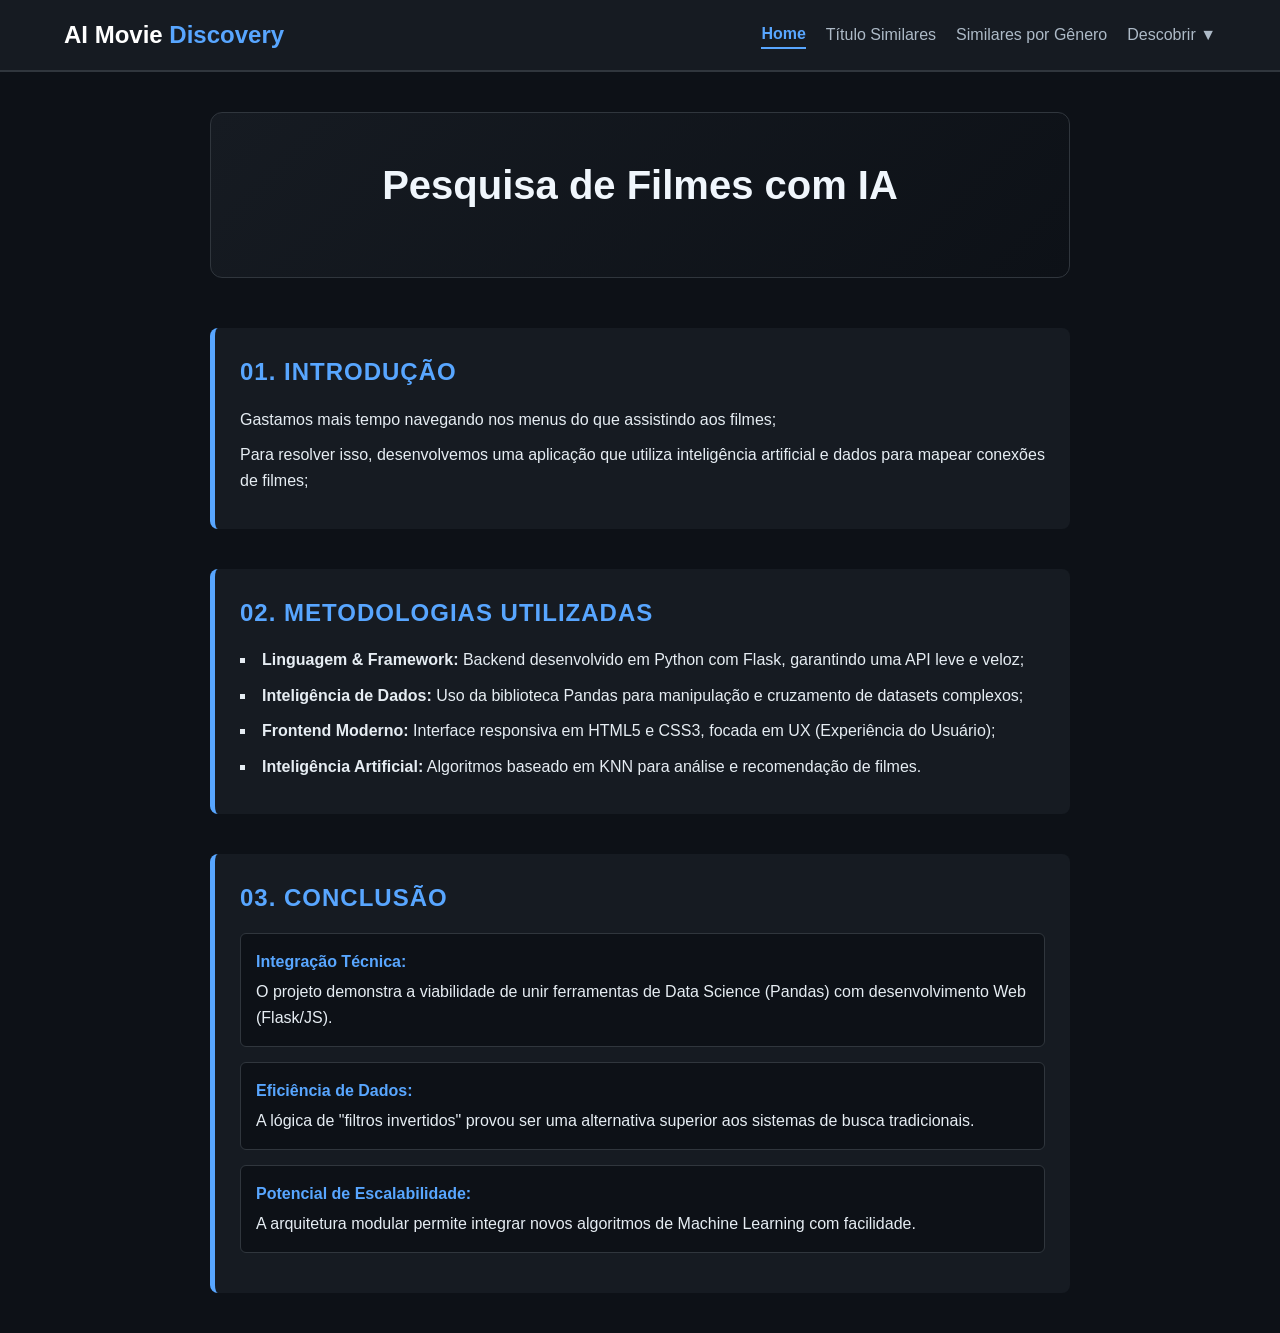
<file: index.html>
<!DOCTYPE html>
<html lang="pt-br">
<head>
    <meta charset="UTF-8">
    <meta name="viewport" content="width=device-width, initial-scale=1.0">
    <title>AI Movie Discovery - Home</title>
    <link rel="stylesheet" href="style.css">
</head>
<body>

    <header class="main-header">
        <div class="header-left">
            <div class="header-logo">AI Movie <span>Discovery</span></div>
        </div>
        <nav class="nav-links">
            <a href="index.html" class="active">Home</a>
            <a href="pesquisafilme.html">Título Similares</a>
            <a href="filtroavancado.html">Similares por Gênero</a>
            <div class="nav-dropdown">
                <a href="#">Descobrir ▼</a>
                <div class="nav-dropdown-content">
                    <a href="pesquisapessoa.html">Pessoa</a>
                    <a href="pesquisaano.html">Ano & Gênero</a>
                    <a href="pesquisasinopse.html">Sinopse</a>
                    <a href="pesquisaelenco.html">Elenco</a>
                </div>
            </div>
        </nav>
    </header>

    <main class="container">
        <section class="hero-section">
            <h1>Pesquisa de Filmes com IA</h1>
        </section>

        <section class="info-block">
            <h2>01. Introdução</h2>
            <p>Gastamos mais tempo navegando nos menus do que assistindo aos filmes;</p>
            <p>Para resolver isso, desenvolvemos uma aplicação que utiliza inteligência artificial e dados para mapear conexões de filmes;</p>
        </section>

        <section class="info-block">
            <h2>02. Metodologias Utilizadas</h2>
            <ul>
                <li><strong>Linguagem & Framework:</strong> Backend desenvolvido em Python com Flask, garantindo uma API leve e veloz;</li>
                <li><strong>Inteligência de Dados:</strong> Uso da biblioteca Pandas para manipulação e cruzamento de datasets complexos;</li>
                <li><strong>Frontend Moderno:</strong> Interface responsiva em HTML5 e CSS3, focada em UX (Experiência do Usuário);</li>
                <li><strong>Inteligência Artificial:</strong> Algoritmos baseado em KNN para análise e recomendação de filmes.</li>
            </ul>
        </section>

        <section class="info-block">
            <h2>03. Conclusão</h2>
            <div class="conclusion-content">
                <p><strong>Integração Técnica:</strong> O projeto demonstra a viabilidade de unir ferramentas de Data Science (Pandas) com desenvolvimento Web (Flask/JS).</p>
                <p><strong>Eficiência de Dados:</strong> A lógica de "filtros invertidos" provou ser uma alternativa superior aos sistemas de busca tradicionais.</p>
                <p><strong>Potencial de Escalabilidade:</strong> A arquitetura modular permite integrar novos algoritmos de Machine Learning com facilidade.</p>
            </div>
        </section>
    </main>

    <script src="script.js"></script>
</body>
</html>
</file>
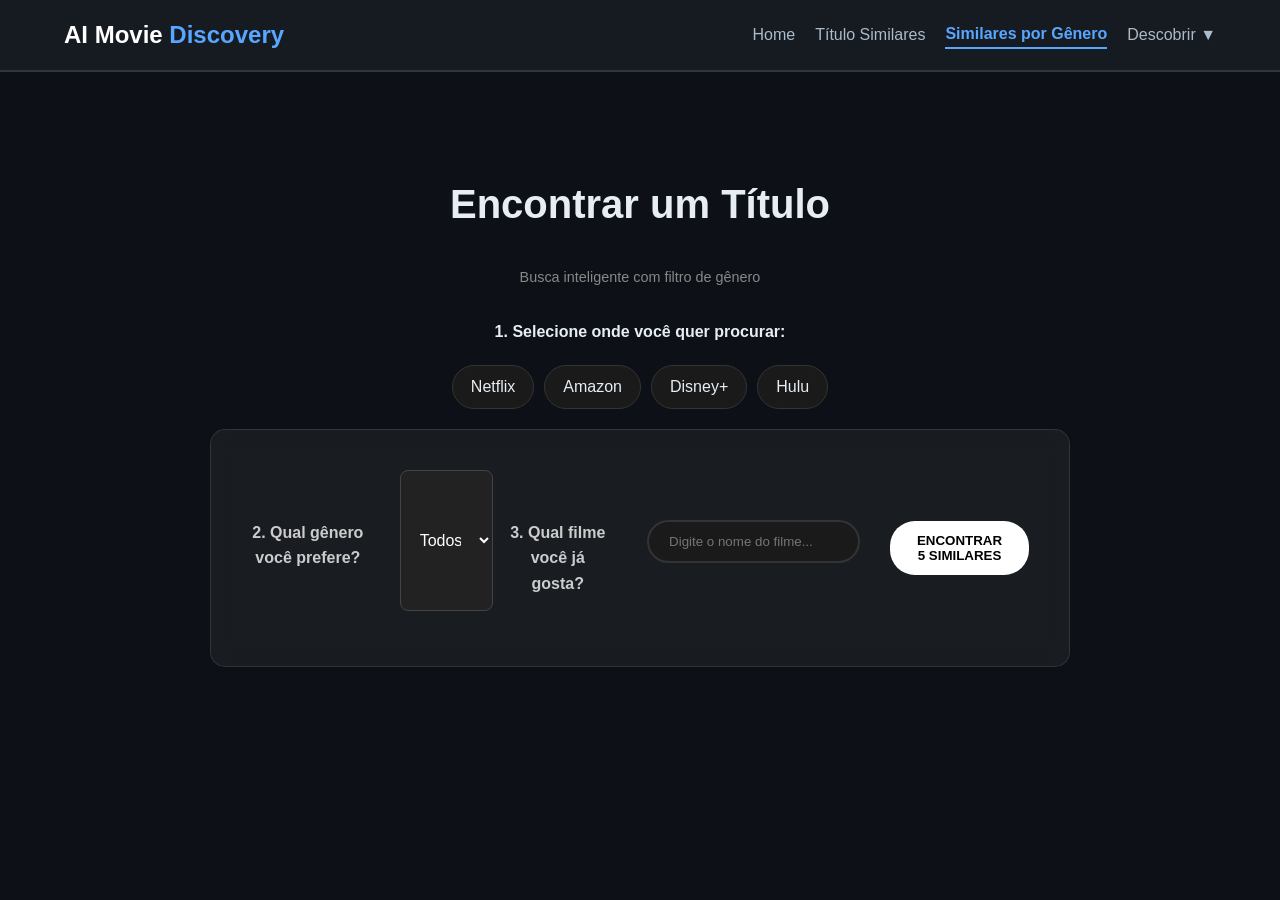
<file: filtroavancado.html>
<!DOCTYPE html>
<html lang="pt-br">
<head>
    <meta charset="UTF-8">
    <meta name="viewport" content="width=device-width, initial-scale=1.0">
    <title>Pesquisar Filme - AI Movie</title>
    <link rel="stylesheet" href="style.css">
</head>
<body>
    <div class="menu-overlay" id="menuOverlay" onclick="toggleMenu()"></div>

    <header class="main-header">
        <div class="header-left">
            <div class="header-logo">AI Movie <span>Discovery</span></div>
        </div>
        <nav class="nav-links">
            <a href="index.html">Home</a>
            <a href="pesquisafilme.html">Título Similares</a>
            <a href="filtroavancado.html" class="active">Similares por Gênero</a>
            <div class="nav-dropdown">
                <a href="#">Descobrir ▼</a>
                <div class="nav-dropdown-content">
                    <a href="pesquisapessoa.html">Pessoa</a>
                    <a href="pesquisaano.html">Ano & Gênero</a>
                    <a href="pesquisasinopse.html">Sinopse</a>
                    <a href="pesquisaelenco.html">Elenco</a>
                </div>
            </div>
        </nav>
    </header>

    <main class="content-container">
        <div class="section-header">
            <h1 class="section-title">Encontrar um Título</h1>
            <p class="section-subtitle">Busca inteligente com filtro de gênero</p>
        </div>

        <div class="plataformas">
            <p><strong>1. Selecione onde você quer procurar:</strong></p>
            <div class="checkbox-group">
                <label class="btn-plataforma"><input type="checkbox" class="plataforma-check" value="Netflix"> <span>Netflix</span></label>
                <label class="btn-plataforma"><input type="checkbox" class="plataforma-check" value="Amazon"> <span>Amazon</span></label>
                <label class="btn-plataforma"><input type="checkbox" class="plataforma-check" value="Disney+"> <span>Disney+</span></label>
                <label class="btn-plataforma"><input type="checkbox" class="plataforma-check" value="Hulu"> <span>Hulu</span></label>
            </div>
        </div>

       <div class="search-box">
            <p><strong>2. Qual gênero você prefere?</strong></p>
            <div style="display: flex; gap: 10px; margin-bottom: 15px;">
                <select id="select-genero">
                    <option value="">Todos os Gêneros</option>
                </select>
            </div>

            <p><strong>3. Qual filme você já gosta?</strong></p>
            <div class="input-wrapper" style="position: relative; margin-bottom: 15px;">
                <input type="text" id="input-filme-busca" placeholder="Digite o nome do filme..." autocomplete="off">
                <div id="autocomplete-list-especifico" class="autocomplete-items"></div>
            </div>
                
            <button class="btn-principal" onclick="buscarSimilarPorGenero()">ENCONTRAR 5 SIMILARES</button>
        </div>

        <div id="resultados-pesquisa" class="movie-grid"></div>

    </main>

    <div id="modal-sinopse" class="modal">
        <div class="modal-content">
            <span class="close-modal" onclick="fecharModal()">&times;</span>
            <h2 id="modal-titulo"></h2>
            <p id="modal-corpo" style="margin-top: 20px; line-height: 1.6;"></p>
        </div>
    </div>

    <script src="script.js"></script>
</body>
</html>
</file>
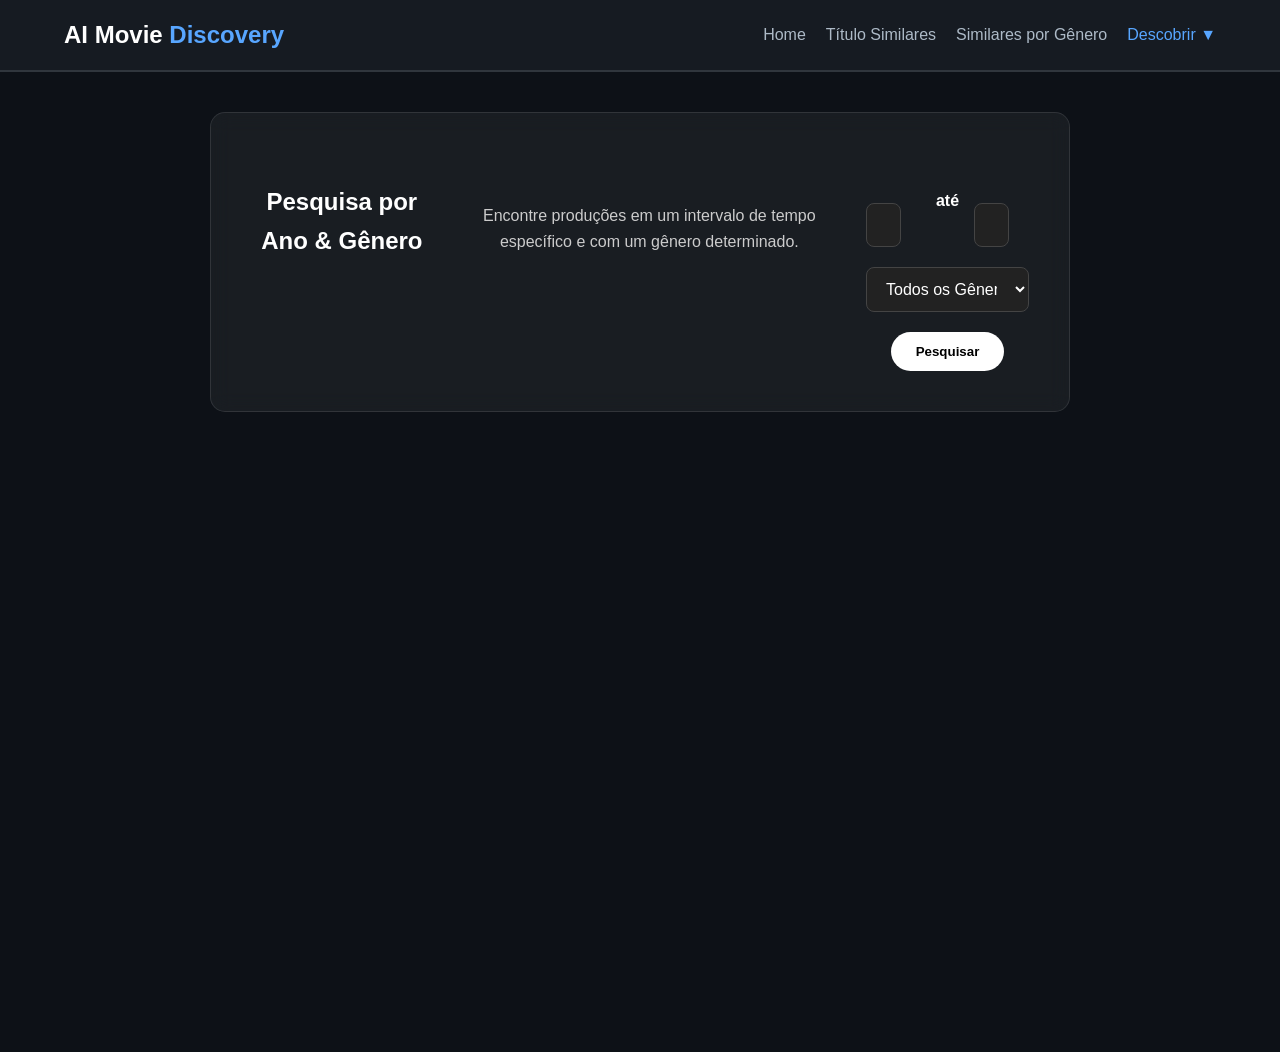
<file: pesquisaano.html>
<!DOCTYPE html>
<html lang="pt-br">
<head>
    <meta charset="UTF-8">
    <meta name="viewport" content="width=device-width, initial-scale=1.0">
    <title>Pesquisar Filme - AI Movie</title>
    <link rel="stylesheet" href="style.css">
</head>
<body>
     <div class="menu-overlay" id="menuOverlay" onclick="toggleMenu()"></div>

    <header class="main-header">
        <div class="header-left">
            <div class="header-logo">AI Movie <span>Discovery</span></div>
        </div>
        <nav class="nav-links">
            <a href="index.html">Home</a>
            <a href="pesquisafilme.html">Título Similares</a>
            <a href="filtroavancado.html">Similares por Gênero</a>
            <div class="nav-dropdown">
                <a href="#">Descobrir ▼</a>
                <div class="nav-dropdown-content">
                    <a href="pesquisapessoa.html">Pessoa</a>
                    <a href="pesquisaano.html"  class="active">Ano & Gênero</a>
                    <a href="pesquisasinopse.html">Sinopse</a>
                    <a href="pesquisaelenco.html">Elenco</a>
                </div>
            </div>
        </nav>
    </header>
<main class="container">
    <section class="search-box">
        <h1>Pesquisa por Ano & Gênero</h1>
        <p>Encontre produções em um intervalo de tempo específico e com um gênero determinado.</p>

        <div class="filter-group">
            <div class="year-inputs">
                <input type="number" id="ano-inicio" placeholder="De: 1900" min="1900" max="2026">
                <span>até</span>
                <input type="number" id="ano-fim" placeholder="Até: 2026" min="1900" max="2026">
            </div>

            <select id="select-genero">
                <option value="">Todos os Gêneros</option>
            </select>

            <button class="btn-principal" onclick="executarBuscaAnoGenero()">Pesquisar</button>
        </div>
    </section>

    <div id="resultados-ano" class="movie-results-grid"></div>
    <script src="script.js"></script>
</main>
</body>
</html>
</file>
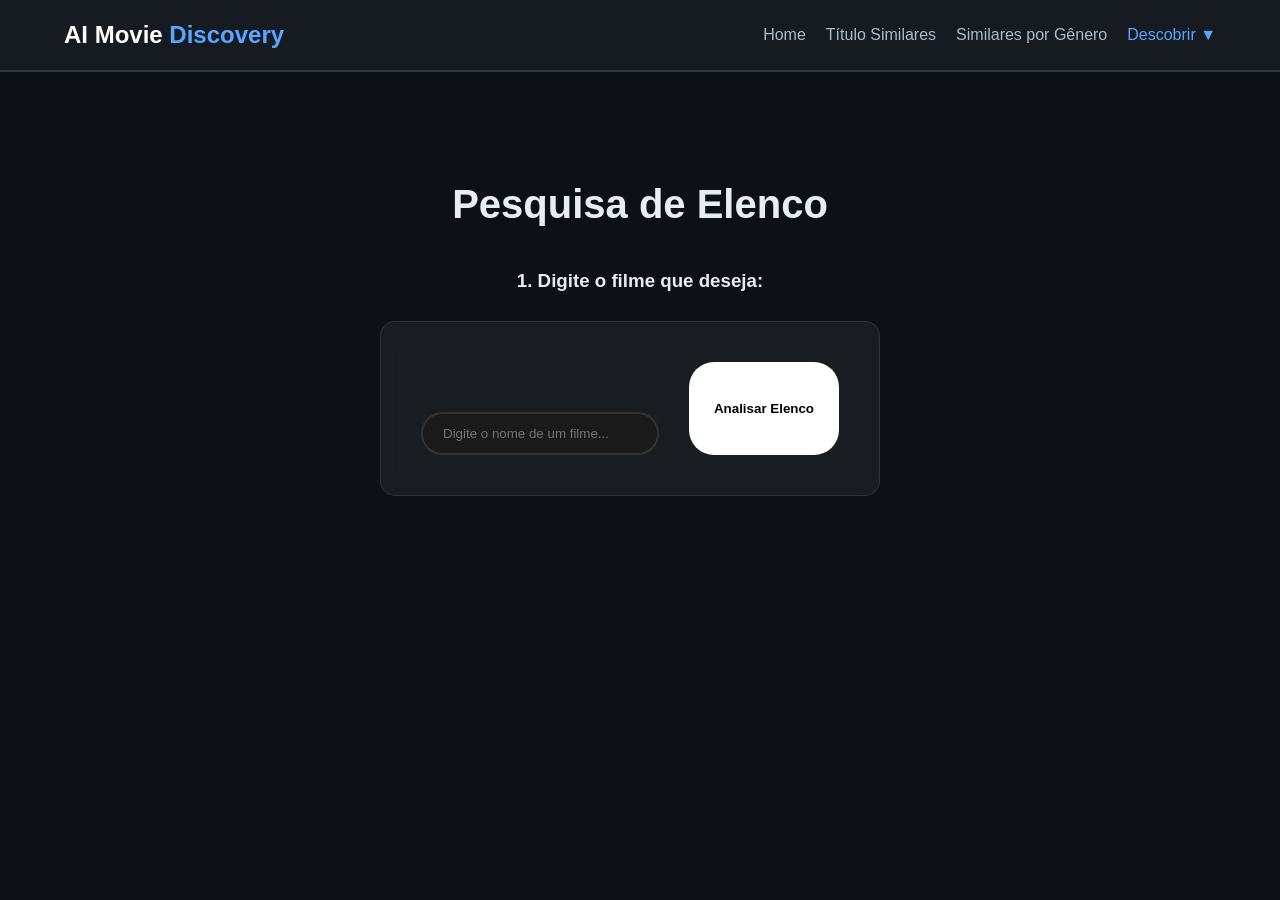
<file: pesquisaelenco.html>
<!DOCTYPE html>
<html lang="pt-br">
<head>
    <meta charset="UTF-8">
    <meta name="viewport" content="width=device-width, initial-scale=1.0">
    <title>Filtro Avançado - AI Movie</title>
    <link rel="stylesheet" href="style.css">
</head>
<body>
 <div class="menu-overlay" id="menuOverlay" onclick="toggleMenu()"></div>

    <header class="main-header">
        <div class="header-left">
            <div class="header-logo">AI Movie <span>Discovery</span></div>
        </div>
        <nav class="nav-links">
            <a href="index.html">Home</a>
            <a href="pesquisafilme.html">Título Similares</a>
            <a href="filtroavancado.html">Similares por Gênero</a>
            <div class="nav-dropdown">
                <a href="#">Descobrir ▼</a>
                <div class="nav-dropdown-content">
                    <a href="pesquisapessoa.html">Pessoa</a>
                    <a href="pesquisaano.html">Ano & Gênero</a>
                    <a href="pesquisasinopse.html">Sinopse</a>
                    <a href="pesquisaelenco.html" class="active">Elenco</a>
                </div>
            </div>
        </nav>
    </header>

    <main class="content-container">
        <h1 class="section-title">Pesquisa de Elenco</h1>

        <div class="filter-step">
            <h3>1. Digite o filme que deseja: </h3>
            <div class="search-container"> <div class="search-box">
                    <input type="text" id="movieBase" placeholder="Digite o nome de um filme..." autocomplete="off">
                    <button onclick="analisarFilme()">Analisar Elenco</button>
                </div>
                <div id="autocomplete-results" class="autocomplete-suggestions"></div>
            </div>
        </div>

        <div id="area-elenco" style="display:none;" class="filter-step">
            <h3>2. Clique em um artista para explorar:</h3>
            <div id="elenco-container" class="elenco-grid"></div>
        </div>

        <div id="area-streamings" style="display:none;" class="filter-step">
            <h3>3. Onde você quer procurar filmes de <span id="nome-artista-selecionado" style="color: #4facfe;"></span>?</h3>
            <div class="streaming-options">
                <label class="chip"><input type="checkbox" value="Netflix"> Netflix</label>
                <label class="chip"><input type="checkbox" value="Amazon"> Amazon</label>
                <label class="chip"><input type="checkbox" value="Disney+"> Disney+</label>
                <label class="chip"><input type="checkbox" value="Hulu"> Hulu</label>
            </div>
            <button id="btn-buscar-conexoes" class="btn-principal">Ver filmes disponíveis</button>
        </div>

        <div id="conexoes-container" class="movie-grid"></div>
    </main>

    <div id="modal-sinopse" class="modal">
        <div class="modal-content">
            <span class="close-modal" onclick="fecharModal()">&times;</span>
            <h2 id="modal-titulo"></h2>
            <p id="modal-corpo"></p>
        </div>
    </div>

    <script src="script.js"></script>
</body>
</html>
</file>
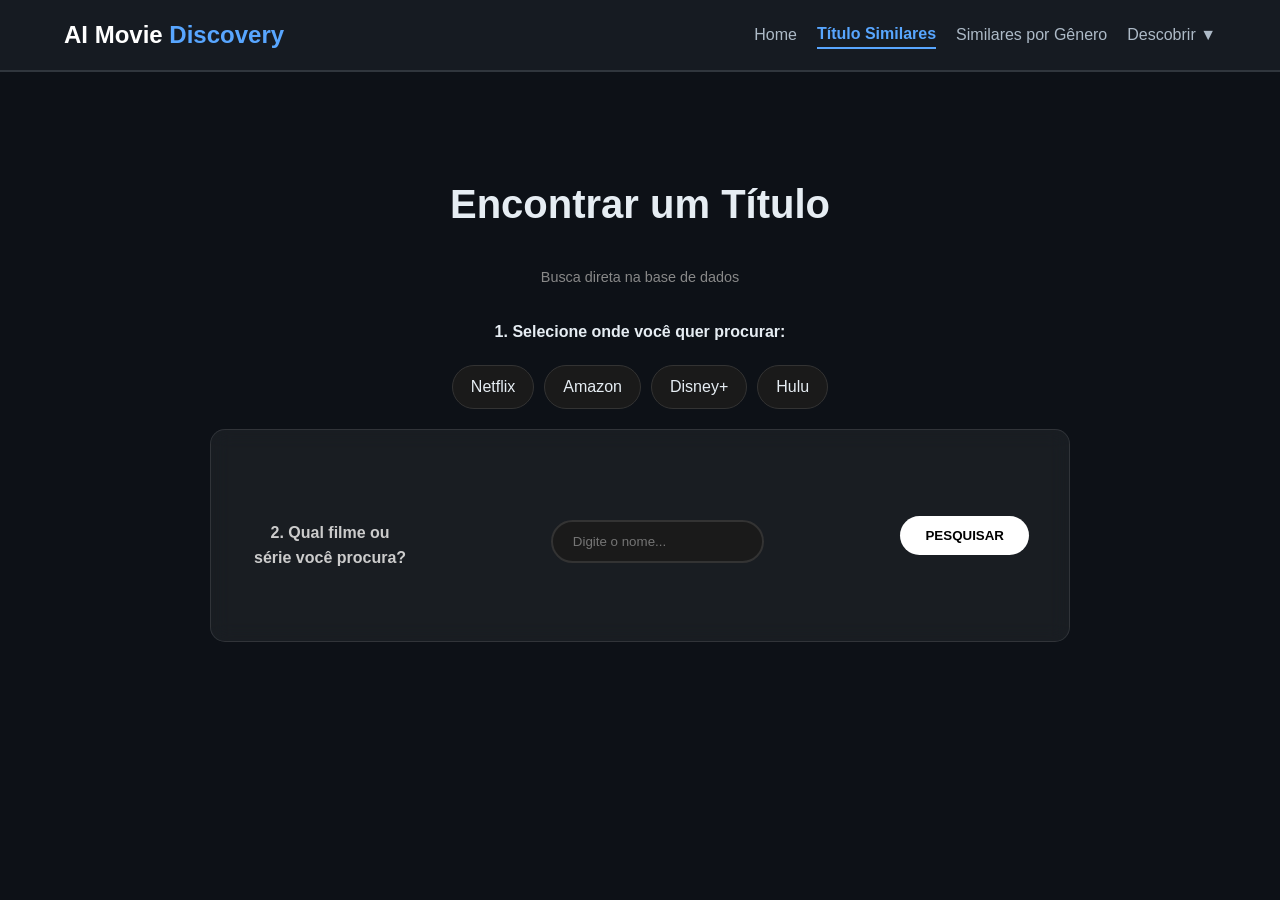
<file: pesquisafilme.html>
<!DOCTYPE html>
<html lang="pt-br">
<head>
    <meta charset="UTF-8">
    <meta name="viewport" content="width=device-width, initial-scale=1.0">
    <title>Pesquisar Filme - AI Movie</title>
    <link rel="stylesheet" href="style.css">
</head>
<body>
    <header class="main-header">
        <div class="header-left">
            <div class="header-logo">AI Movie <span>Discovery</span></div>
        </div>
        <nav class="nav-links">
            <a href="index.html">Home</a>
            <a href="pesquisafilme.html"  class="active">Título Similares</a>
            <a href="filtroavancado.html">Similares por Gênero</a>
            <div class="nav-dropdown">
                <a href="#">Descobrir ▼</a>
                <div class="nav-dropdown-content">
                    <a href="pesquisapessoa.html">Pessoa</a>
                    <a href="pesquisaano.html">Ano & Gênero</a>
                    <a href="pesquisasinopse.html">Sinopse</a>
                    <a href="pesquisaelenco.html">Elenco</a>
                </div>
            </div>
        </nav>
    </header>


    <main class="content-container">
        <div class="section-header">
            <h1 class="section-title">Encontrar um Título</h1>
            <p class="section-subtitle">Busca direta na base de dados</p>
        </div>

        <div class="plataformas">
            <p><strong>1. Selecione onde você quer procurar:</strong></p>
            <div class="checkbox-group">
                <label class="btn-plataforma"><input type="checkbox" class="plataforma-check" value="Netflix"> <span>Netflix</span></label>
                <label class="btn-plataforma"><input type="checkbox" class="plataforma-check" value="Amazon"> <span>Amazon</span></label>
                <label class="btn-plataforma"><input type="checkbox" class="plataforma-check" value="Disney+"> <span>Disney+</span></label>
                <label class="btn-plataforma"><input type="checkbox" class="plataforma-check" value="Hulu"> <span>Hulu</span></label>
            </div>
        </div>

        <div class="search-box">
            <p><strong>2. Qual filme ou série você procura?</strong></p>
            <div class="input-wrapper" style="width: 100%; position: relative;">
                <input type="text" id="input-filme-busca" placeholder="Digite o nome..." autocomplete="off">
                <div id="autocomplete-list-especifico" class="autocomplete-items"></div>
            </div>
            <button class="btn-principal" onclick="buscarFilmePorTitulo()">PESQUISAR</button>
        </div>

        <div id="resultados-pesquisa" class="movie-grid"></div>
    </main>

    <div id="modal-sinopse" class="modal">
        <div class="modal-content">
            <span class="close-modal" onclick="fecharModal()">&times;</span>
            <h2 id="modal-titulo"></h2>
            <p id="modal-corpo" style="margin-top: 20px; line-height: 1.6;"></p>
        </div>
    </div>

    <script src="script.js"></script>
</body>
</html>
</file>
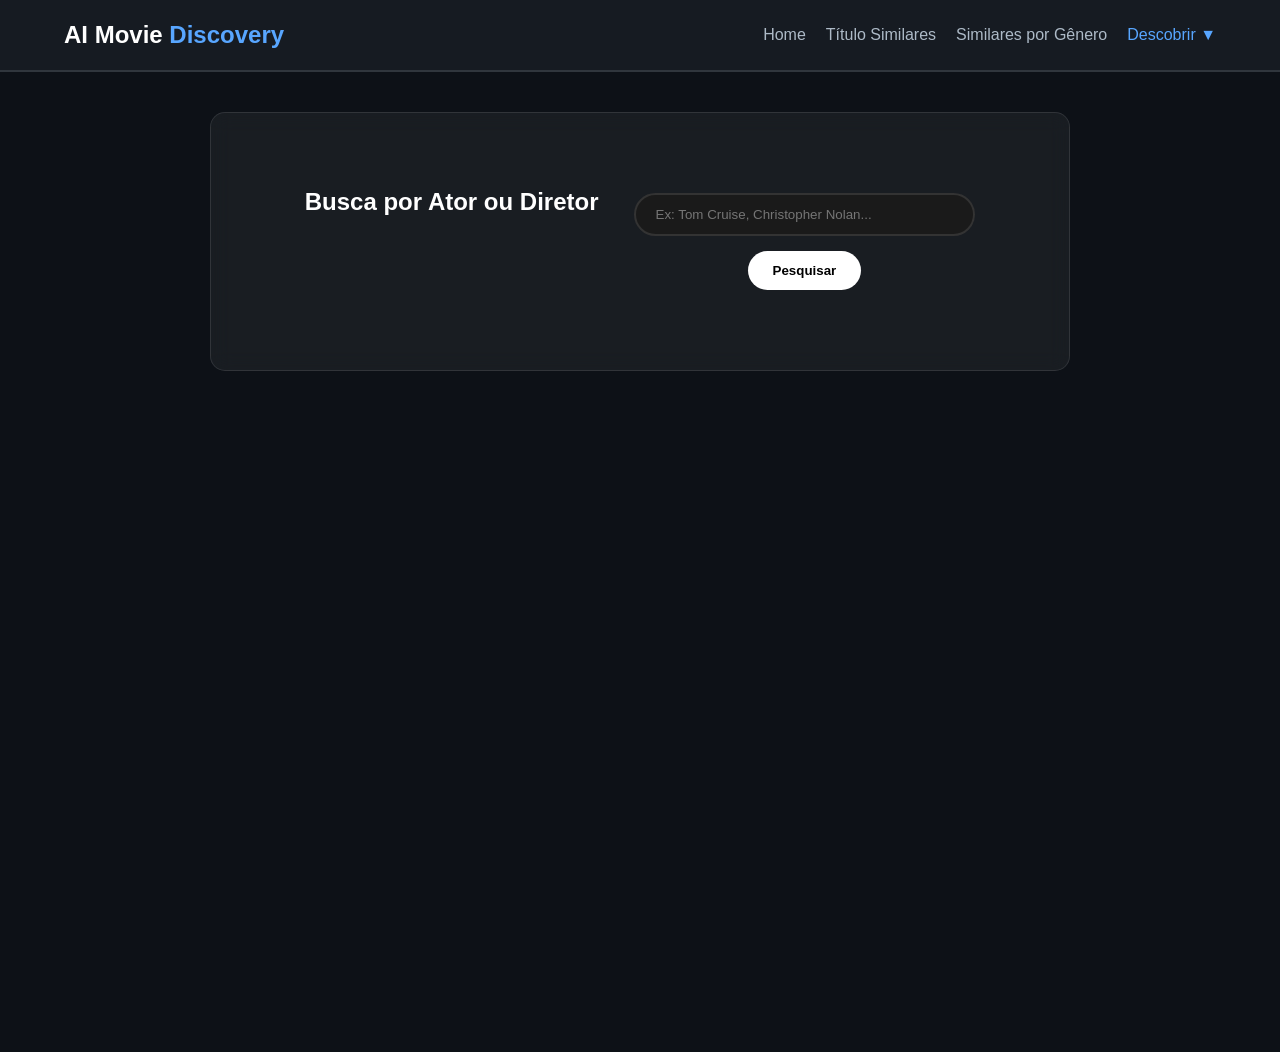
<file: pesquisapessoa.html>
<!DOCTYPE html>
<html lang="pt-br">
<head>
    <meta charset="UTF-8">
    <meta name="viewport" content="width=device-width, initial-scale=1.0">
    <title>Pesquisar Filme - AI Movie</title>
    <link rel="stylesheet" href="style.css">
</head>
<body>
    <header class="main-header">
        <div class="header-left">
            <div class="header-logo">AI Movie <span>Discovery</span></div>
        </div>
        <nav class="nav-links">
            <a href="index.html">Home</a>
            <a href="pesquisafilme.html">Título Similares</a>
            <a href="filtroavancado.html">Similares por Gênero</a>
            <div class="nav-dropdown">
                <a href="#">Descobrir ▼</a>
                <div class="nav-dropdown-content">
                    <a href="pesquisapessoa.html" class="active">Pessoa</a>
                    <a href="pesquisaano.html">Ano & Gênero</a>
                    <a href="pesquisasinopse.html">Sinopse</a>
                    <a href="pesquisaelenco.html">Elenco</a>
                </div>
            </div>
        </nav>
    </header>

<main class="container">
        <section class="search-box">
            <h1>Busca por Ator ou Diretor</h1>
            
            <div class="search-area">
                <div style="display: flex; justify-content: center; gap: 15px; flex-wrap: wrap; align-items: flex-start;">
                    
                    <div class="search-container" style="margin: 0; width: 100%; max-width: 500px; flex-grow: 1;">
                        <input type="text" id="input-pessoa" style="width: 100%; margin: 0;" placeholder="Ex: Tom Cruise, Christopher Nolan..." autocomplete="off">
                        
                        <div id="autocomplete-pessoa" class="autocomplete-suggestions"></div>
                    </div>
                    
                    <button onclick="executarBuscaPessoa()">Pesquisar</button>
                </div>
            </div>
        </section>

        <div id="resultados-pessoa" class="movie-grid"></div>
    </main>

<script src="script.js"></script>
<script>
    document.addEventListener('DOMContentLoaded', () => {
        // Inicializa o autocomplete focado em pessoas
        configurarBuscaPessoa(); 
    });
</script>
</body>
</html>
</file>
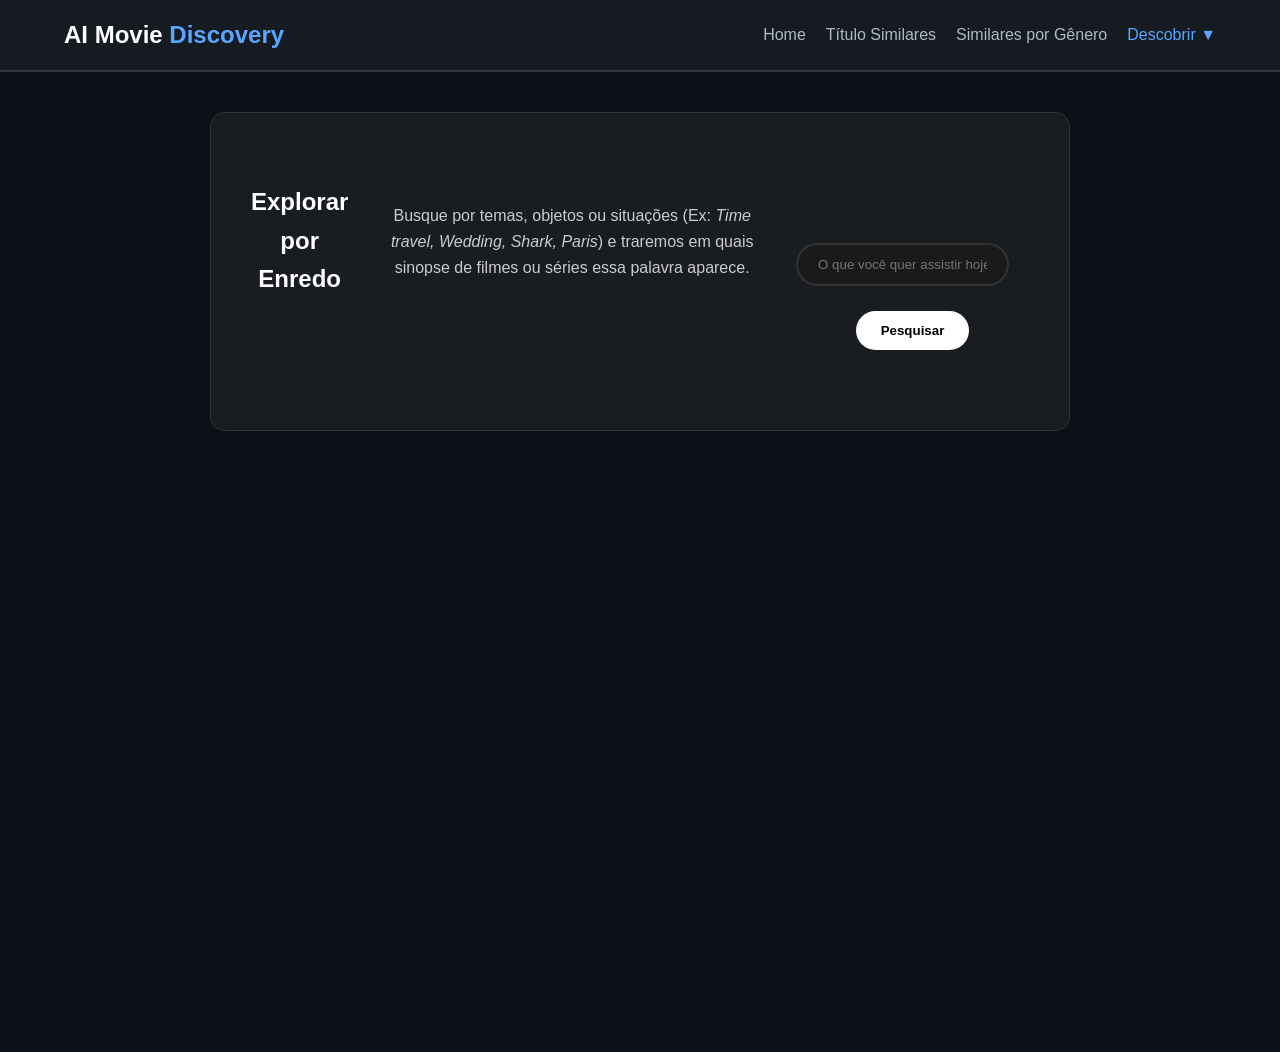
<file: pesquisasinopse.html>
<!DOCTYPE html>
<html lang="pt-br">
<head>
    <meta charset="UTF-8">
    <meta name="viewport" content="width=device-width, initial-scale=1.0">
    <title>Pesquisar Filme - AI Movie</title>
    <link rel="stylesheet" href="style.css">
</head>
<body>
     <div class="menu-overlay" id="menuOverlay" onclick="toggleMenu()"></div>
    <header class="main-header">
        <div class="header-left">
            <div class="header-logo">AI Movie <span>Discovery</span></div>
        </div>
        <nav class="nav-links">
            <a href="index.html">Home</a>
            <a href="pesquisafilme.html">Título Similares</a>
            <a href="filtroavancado.html">Similares por Gênero</a>
            <div class="nav-dropdown">
                <a href="#">Descobrir ▼</a>
                <div class="nav-dropdown-content">
                    <a href="pesquisapessoa.html">Pessoa</a>
                    <a href="pesquisaano.html">Ano & Gênero</a>
                    <a href="pesquisasinopse.html" class="active">Sinopse</a>
                    <a href="pesquisaelenco.html">Elenco</a>
                </div>
            </div>
        </nav>
    </header>

<main class="container">
        <section class="search-box">
            <h1>Explorar por Enredo</h1>
            <p>Busque por temas, objetos ou situações (Ex: <i>Time travel, Wedding, Shark, Paris</i>) e traremos em quais sinopse de filmes ou séries essa palavra aparece.</p>

            <div class="search-area">
                <div style="display: flex; justify-content: center; gap: 25px; flex-wrap: wrap;">
                    <input type="text" id="input-sinopse" placeholder="O que você quer assistir hoje?">
                    <button onclick="executarBuscaSinopse()">Pesquisar</button>
                </div>
            </div>
        </section>

        <div id="resultados-sinopse" class="movie-grid"></div>
    </main>

    <div id="modal-sinopse" class="modal">
        <div class="modal-content">
            <span class="close-modal" onclick="fecharModal()">&times;</span>
            <h2 id="modal-titulo"></h2>
            <p id="modal-corpo"></p>
        </div>
    </div>
    <script src="script.js"></script>
</body>
</html>
</file>
<file: style.css>
/* Reset básico para garantir consistência */
* {
    margin: 0;
    padding: 0;
    box-sizing: border-box;
}

body {
    background-color: #000000; /* Fundo preto total */
    color: #ffffff;
    font-family: 'Segoe UI', Tahoma, Geneva, Verdana, sans-serif;
    overflow-x: hidden; /* Evita barra de rolagem horizontal */
}

/* --- Cabeçalho Principal (Navbar) --- */
.main-header {
    background-color: #000000;
    display: flex;
    align-items: center;
    padding: 15px 25px;
    position: fixed;
    top: 0;
    width: 100%;
    z-index: 100; /* Garante que fique acima de tudo */
    border-bottom: 1px solid #333; /* Linha sutil separadora */
}

.menu-icon {
    cursor: pointer;
    margin-right: 20px;
}

.bar {
    width: 25px;
    height: 3px;
    background-color: #ffffff;
    margin: 4px 0;
    transition: 0.4s;
}

.header-title {
    font-size: 1.2rem;
    font-weight: bold;
}

/* --- Menu Lateral (Sidebar) --- */
.sidebar {
    height: 100%;
    width: 250px; /* Largura do menu */
    position: fixed;
    top: 0;
    left: -250px; /* Escondido inicialmente */
    background-color: #333333; /* Cinza escuro */
    z-index: 200;
    transition: 0.5s; /* Animação suave ao abrir */
    padding-top: 60px;
    overflow-y: auto; /* Permite rolar o menu se for longo */
}

.sidebar.active {
    left: 0; /* Mostra o menu */
}

.sidebar-header {
    position: absolute;
    top: 15px;
    right: 20px;
}

.close-btn {
    font-size: 30px;
    color: white;
    cursor: pointer;
}

.sidebar ul {
    list-style-type: none;
    width: 100%;
}

.sidebar ul li {
    width: 100%;
}

.sidebar ul li a {
    display: block;
    color: #ffffff;
    text-decoration: none;
    padding: 15px 25px;
    font-size: 1.1rem;
    border-bottom: 1px solid #444; /* Linha separadora dos itens */
    transition: 0.3s;
}

.sidebar ul li a:hover {
    background-color: #444444;
}

.sidebar ul li a.active {
    background-color: #222222;
    font-weight: bold;
}

/* Estilos para o Dropdown dentro do menu */
.dropdown-header {
    display: flex;
    justify-content: space-between;
    align-items: center;
    cursor: pointer;
}

.dropdown-icon {
    font-size: 0.8rem;
    margin-right: 20px;
    color: #888;
}

.dropdown-content {
    display: none; /* Escondido por padrão */
    background-color: #2a2a2a;
    padding-left: 20px;
}

.dropdown-content li a {
    font-size: 1rem;
    border-bottom: none;
    padding: 10px 25px;
}

/* Mostra o dropdown quando a classe 'open' é adicionada via JS */
.sidebar ul li.open .dropdown-content {
    display: block;
}

/* Overlay escuro que aparece atrás do menu */
.menu-overlay {
    position: fixed;
    display: none;
    width: 100%;
    height: 100%;
    top: 0;
    left: 0;
    background-color: rgba(0,0,0,0.7);
    z-index: 150;
}

.menu-overlay.active {
    display: block;
}

/* --- Área de Conteúdo Central --- */
.content-container {
    max-width: 900px;
    margin: 100px auto 50px auto; /* Espaço para a navbar fixa */
    padding: 0 20px;
    text-align: center;
}

.section-header {
    margin-bottom: 30px;
}

.section-subtitle {
    color: #888;
    font-size: 0.9rem;
    margin-bottom: 5px;
}

.section-title {
    font-size: 2.5rem;
    font-weight: bold;
    margin-bottom: 30px;
}

/* Placeholder cinza fiel ao esboço */
.placeholder-box {
    background-color: #888888; /* Cinza do esboço */
    width: 100%;
    height: 300px; /* Altura estimada do seu desenho */
    border-radius: 8px;
    margin: 40px 0;
    display: flex;
    justify-content: center;
    align-items: center;
    color: #333;
    font-size: 1.2rem;
    font-weight: bold;
}

/* Texto de parágrafo fiel ao esboço */
.text-block {
    margin-top: 30px;
    line-height: 1.6;
    color: #ccc;
    font-size: 1.1rem;
    max-width: 800px;
    margin-left: auto;
    margin-right: auto;
}

/* --- Área de Pesquisa e Resultados --- */
.search-area {
    margin: 40px 0;
}

.search-box {
    display: flex;
    justify-content: center;
    gap: 10px;
}

input {
    flex-grow: 1;
    margin-right: 20px;
    margin-top: 50px;
    max-width: 500px;
    padding: 12px 20px;
    border-radius: 25px;
    border: 2px solid #333;
    background-color: #1a1a1a;
    color: white;
    outline: none;
    transition: 0.3s;
}

input:focus {
    border-color: #ffffff; /* Brilha ao focar */
}

button {
    padding: 12px 25px;
    border-radius: 25px;
    border: none;
    background-color: #ffffff; /* Botão branco para contraste */
    color: #000000;
    font-weight: bold;
    cursor: pointer;
    transition: 0.3s;
}

button:hover {
    background-color: #cccccc;
}

.movie-grid {
    display: grid;
    grid-template-columns: repeat(auto-fill, minmax(220px, 1fr));
    gap: 25px;
    margin-top: 40px;
}

/* Estilo do card de resultado (inspirado no dark mode moderno) */
.movie-card {
    background: #1a1a1a;
    padding: 20px;
    border-radius: 12px;
    text-align: left;
    border: 1px solid #333;
    transition: 0.3s ease-in-out;
}

.movie-card:hover {
    transform: translateY(-5px); /* Efeito flutuante */
    border-color: #555;
}

.movie-card h3 {
    margin-bottom: 10px;
    font-size: 1.2rem;
    color: #ffffff;
}

.movie-card p {
    font-size: 0.9rem;
    color: #aaa;
    margin-bottom: 15px;
}

.movie-rating {
    font-weight: bold;
    color: #f1c40f; /* Dourado para estrela */
}

/* --- Animação de Carregamento (Spinner) --- */
.loading-container {
    margin: 40px 0;
    text-align: center;
    color: #aaa;
}

.spinner {
    border: 4px solid #333;
    border-top: 4px solid #ffffff;
    border-radius: 50%;
    width: 30px;
    height: 30px;
    animation: spin 1s linear infinite;
    margin: 0 auto 15px auto;
}

@keyframes spin {
    0% { transform: rotate(0deg); }
    100% { transform: rotate(360deg); }
}

/* Ajuste na Header para alinhar logo e links */
.main-header {
    background-color: #000000;
    display: flex;
    justify-content: space-between; /* Espaça logo dos links */
    align-items: center;
    padding: 10px 40px;
    position: fixed;
    top: 0;
    width: 100%;
    z-index: 100;
    border-bottom: 2px solid #333;
}

.header-left {
    display: flex;
    align-items: center;
    gap: 20px;
}

.header-logo {
    font-size: 1.4rem;
    font-weight: bold;
    color: #ffffff;
}

/* Estilos da Navegação Horizontal */
.nav-links {
    display: flex;
    gap: 25px;
    align-items: center;
}

.nav-links a {
    color: #ffffff;
    text-decoration: none;
    font-size: 1rem;
    transition: 0.3s;
    font-weight: 500;
}

.nav-links a:hover, .nav-links a.active {
    color: #888; /* Tom de cinza dos seus esboços */
}

/* Dropdown na Navbar Superior */
.nav-dropdown {
    position: relative;
    display: inline-block;
}

.nav-dropdown-content {
    display: none;
    position: absolute;
    background-color: #1a1a1a;
    min-width: 160px;
    box-shadow: 0px 8px 16px rgba(0,0,0,0.5);
    z-index: 1;
    top: 100%;
    border: 1px solid #333;
}

.nav-dropdown-content a {
    padding: 12px 16px;
    display: block;
    border-bottom: 1px solid #333;
}

.nav-dropdown:hover .nav-dropdown-content {
    display: block;
}

/* Responsividade: Esconde a navbar em telas pequenas */
@media (max-width: 768px) {
    .nav-links {
        display: none; /* Em celulares, usa apenas o menu hambúrguer */
    }
}
/* Estilo para os Checkboxes de Streaming (Chips) */
.streaming-options {
    display: flex;
    justify-content: center;
    gap: 15px;
    margin: 20px 0;
}

.chip {
    background: #222;
    padding: 10px 20px;
    border-radius: 20px;
    cursor: pointer;
    border: 1px solid #444;
    transition: 0.3s;
}

.chip:has(input:checked) {
    background: #ffffff;
    color: #000;
    border-color: #ffffff;
}

.chip input { display: none; } /* Esconde o quadradinho do checkbox */

.filter-step { margin-bottom: 50px; }

/* Grid de Atores */
.elenco-grid {
    display: flex;
    flex-wrap: wrap;
    justify-content: center;
    gap: 10px;
    margin-top: 20px;
    margin-bottom: 30px;
}

.actor-tag {
    background: #1a1a1a;
    color: #4facfe;
    padding: 8px 15px;
    border-radius: 5px;
    cursor: pointer;
    border: 1px solid #333;
}

.actor-tag:hover {
    background: #4facfe;
    color: white;
}
/* Container pai para posicionamento */
.search-container {
    position: relative;
    width: 100%;
    max-width: 500px; /* Mesma largura da sua barra */
    margin-top: 25px;
    margin-left: 170px;
}

/* Lista de sugestões estilo Google */
.autocomplete-suggestions {
    position: absolute;
    top: 100%; /* Cola no fundo da barra de busca */
    left: 0;
    right: 0;
    background: #222; /* Fundo escuro para combinar com seu tema */
    border: 1px solid #444;
    border-top: none;
    border-radius: 0 0 10px 10px;
    max-height: 200px;
    overflow-y: auto;
    z-index: 999;
    display: none; /* Escondido por padrão */
    box-shadow: 0 4px 15px rgba(0,0,0,0.5);
}

/* Cada item da lista */
.suggestion-item {
    padding: 12px 15px;
    cursor: pointer;
    color: white;
    text-align: left;
    transition: 0.2s;
}

.suggestion-item:hover {
    background: #4facfe; /* Cor de destaque */
    padding-left: 20px;
}
.dropdown-content {
    display: none; /* Começa escondido */
    background-color: #222;
    padding-left: 20px;
    list-style: none;
}

.dropdown-header {
    display: flex;
    align-items: center;
    justify-content: space-between;
    cursor: pointer;
    padding: 10px 15px;
}

.dropdown-icon {
    font-size: 12px;
    transition: 0.3s;
}

/* Estilo para quando o link estiver ativo */
.sidebar ul li a.active {
    color: #4facfe;
    font-weight: bold;
}
/* Sidebar escondida à esquerda */
.sidebar {
    position: fixed;
    left: -250px; /* Largura da sua sidebar */
    top: 0;
    width: 250px;
    height: 100%;
    background-color: #111;
    transition: 0.3s;
    z-index: 1001;
}

/* Quando clicamos no menu, ela desliza para a tela */
.sidebar.active {
    left: 0;
}

/* Esconde o conteúdo do dropdown por padrão */
.dropdown-content {
    display: none;
    list-style: none;
    padding-left: 20px;
    background-color: #1a1a1a;
}

/* Configuração da Barra de Navegação */
.main-header {
    background-color: #111; /* Cor escura do fundo */
    padding: 15px 5%;
    position: sticky;
    top: 0;
    z-index: 1000;
    border-bottom: 1px solid #333;
}

.header-container {
    display: flex;
    justify-content: space-between;
    align-items: center;
    max-width: 1200px;
    margin: 0 auto;
}

.header-logo a {
    font-size: 22px;
    font-weight: bold;
    color: white;
    text-decoration: none;
}


/* Links de Navegação */
.nav-links ul {
    list-style: none;
    display: flex;
    gap: 25px;
    margin: 0;
    padding: 0;
}

.nav-links li a {
    text-decoration: none;
    color: #ccc;
    font-size: 16px;
    transition: 0.3s;
}

.nav-links li a:hover, .nav-links li a.active {
    color: #4facfe;
}

/* Menu Dropdown (Pesquisas) */
.dropdown {
    position: relative;
}

.dropdown-content {
    display: none;
    position: absolute;
    background-color: #1a1a1a;
    min-width: 160px;
    box-shadow: 0px 8px 16px rgba(0,0,0,0.5);
    z-index: 1;
    top: 100%;
    list-style: none;
    padding: 10px 0;
    border-radius: 4px;
}

/* Configuração da Barra de Navegação */
.main-header {
    background-color: #111; /* Cor escura do fundo */
    padding: 15px 5%;
    position: sticky;
    top: 0;
    z-index: 1000;
    border-bottom: 1px solid #333;
}

.header-container {
    display: flex;
    justify-content: space-between;
    align-items: center;
    max-width: 1200px;
    margin: 0 auto;
}

.header-logo a {
    font-size: 22px;
    font-weight: bold;
    color: white;
    text-decoration: none;
}

/* Links de Navegação */
.nav-links ul {
    list-style: none;
    display: flex;
    gap: 25px;
    margin: 0;
    padding: 0;
}

.nav-links li a {
    text-decoration: none;
    color: #ccc;
    font-size: 16px;
    transition: 0.3s;
}

.nav-links li a:hover, .nav-links li a.active {
    color: #4facfe;
}

/* Menu Dropdown (Pesquisas) */
.dropdown {
    position: relative;
}

.dropdown-content {
    display: none;
    position: absolute;
    background-color: #1a1a1a;
    min-width: 160px;
    box-shadow: 0px 8px 16px rgba(0,0,0,0.5);
    z-index: 1;
    top: 100%;
    list-style: none;
    padding: 10px 0;
    border-radius: 4px;
}

.dropdown-content li a {
    padding: 10px 20px;
    display: block;
    font-size: 14px;
}

.dropdown-content li a:hover {
    background-color: #333;
}

/* Mostra o dropdown ao passar o mouse */
.dropdown:hover .dropdown-content {
    display: block;
}
/* Garante que o header ocupe toda a largura e alinhe os itens */
.main-header {
    background-color: #000000;
    display: flex;
    justify-content: space-between; 
    align-items: center;
    padding: 10px 40px;
    position: fixed;
    top: 0;
    width: 100%;
    z-index: 1000;
    border-bottom: 2px solid #333;
}

.header-left {
    display: flex;
    align-items: center;
    gap: 20px;
}

.nav-links a.active, .sidebar ul li a.active {
        font-weight: bold;
}
/* Estilos para o Modal */
.modal {
    display: none; /* Escondido por padrão */
    position: fixed;
    z-index: 2000;
    left: 0;
    top: 0;
    width: 100%;
    height: 100%;
    background-color: rgba(0,0,0,0.85);
    backdrop-filter: blur(5px);
}

.modal-content {
    background-color: #1a1a1a;
    margin: 10% auto;
    padding: 30px;
    border: 1px solid #4facfe;
    border-radius: 15px;
    width: 80%;
    max-width: 600px;
    color: white;
    position: relative;
    box-shadow: 0 0 20px rgba(79, 172, 254, 0.3);
}

.close-modal {
    position: absolute;
    right: 20px;
    top: 10px;
    color: #aaa;
    font-size: 28px;
    font-weight: bold;
    cursor: pointer;
}

.close-modal:hover { color: #fff; }

#modal-titulo { color: #4facfe; margin-bottom: 15px; }
#modal-corpo { line-height: 1.6; color: #ccc; }

/* Cursor de ponteiro para os cards clicáveis */
.movie-card { cursor: pointer; }
/* Container de pesquisa na página pesquisafilme.html */
.search-box-container {
    max-width: 600px;
    margin: 100px auto 20px;
    padding: 20px;
    text-align: center;
}

.checkbox-group {
    display: flex;
    justify-content: center;
    gap: 10px;
    margin: 20px 0;
    flex-wrap: wrap;
}

/* Transforma o checkbox em um botão (Chip) elegante */
.btn-plataforma {
    cursor: pointer;
    background: #1a1a1a;
    border: 1px solid #333;
    padding: 8px 18px;
    border-radius: 25px;
    transition: 0.3s;
    user-select: none;
}

.btn-plataforma:hover {
    border-color: #4facfe;
}

.btn-plataforma input {
    display: none; /* Esconde o check original */
}

/* Quando o input está marcado, o estilo do span muda */
.btn-plataforma input:checked + span {
    color: #4facfe;
    font-weight: bold;
}

.btn-plataforma:has(input:checked) {
    border-color: #4facfe;
    background: rgba(79, 172, 254, 0.1);
}

.movie-grid {
    display: grid;
    grid-template-columns: repeat(auto-fill, minmax(280px, 1fr));
    gap: 20px;
    padding: 40px;
}
/* Layout Principal da Página de Pesquisa */
.container {
    padding: 100px 20px 40px; /* Espaço para não ficar embaixo do header */
    max-width: 1200px;
    margin: 0 auto;
    min-height: 100vh;
}

.search-box {
    background: rgba(255, 255, 255, 0.05);
    padding: 40px;
    border-radius: 15px;
    text-align: center;
    margin-bottom: 40px;
    backdrop-filter: blur(10px);
    border: 1px solid rgba(255, 255, 255, 0.1);
}

.search-box h1 {
    color: #fff;
    margin-bottom: 10px;
}

.search-box p {
    color: #ccc;
    margin-bottom: 30px;
}

/* Grupo de Filtros */
.filter-group {
    display: flex;
    flex-direction: column;
    align-items: center;
    gap: 20px;
    max-width: 500px;
    margin: 0 auto;
}

/* Container dos Inputs de Ano */
.year-inputs {
    display: flex;
    align-items: center;
    gap: 15px;
    width: 100%;
}

.year-inputs input, 
#select-genero {
    width: 100%;
    padding: 12px 15px;
    border-radius: 8px;
    border: 1px solid #444;
    background: #222;
    color: white;
    font-size: 1rem;
    outline: none;
    transition: border-color 0.3s;
}

.year-inputs input:focus, 
#select-genero:focus {
    border-color: #4facfe;
}

.year-inputs span {
    color: #fff;
    font-weight: bold;
}

/* Ajuste no Grid de Resultados */
.movie-results-grid {
    display: grid;
    grid-template-columns: repeat(auto-fill, minmax(250px, 1fr));
    gap: 25px;
    padding-top: 20px;
}
.container-apresentacao {
    max-width: 1000px;
    margin: 50px auto;
    padding: 20px;
}

.slide-section {
    display: flex;
    align-items: center;
    justify-content: space-between;
    gap: 40px;
    margin: 80px 0; /* Espaço grande entre os "slides" */
}

.slide-text {
    flex: 1;
}

.slide-text h2 {
    color: #4facfe;
    font-size: 2rem;
    margin-bottom: 15px;
}

.slide-text p {
    font-size: 1.1rem;
    line-height: 1.6;
    color: #ccc;
}

.slide-code-placeholder {
    flex: 1;
    border: 2px solid #333;
    border-radius: 10px;
    overflow: hidden;
    background: #1a1a1a;
    box-shadow: 0 10px 30px rgba(0,0,0,0.5);
}

.slide-code-placeholder img {
    width: 100%;
    display: block;
    transition: transform 0.3s;
}

.slide-code-placeholder img:hover {
    transform: scale(1.05); /* Zoom leve ao passar o mouse */
}

.slide-divider {
    border: 0;
    height: 1px;
    background-image: linear-gradient(to right, transparent, #4facfe, transparent);
    opacity: 0.3;
}

/* Responsivo para celular */
@media (max-width: 768px) {
    .slide-section {
        flex-direction: column;
        text-align: center;
    }
}

/* Configurações Globais */
* {
    margin: 0;
    padding: 0;
    box-sizing: border-box;
    font-family: 'Segoe UI', Roboto, Helvetica, Arial, sans-serif;
}

body {
    background-color: #0d1117; /* Fundo escuro moderno */
    color: #e6edf3;
    line-height: 1.6;
}

/* Header e Navegação */
.main-header {
    background-color: #161b22;
    padding: 1rem 5%;
    display: flex;
    justify-content: space-between;
    align-items: center;
    border-bottom: 2px solid #30363d;
    position: sticky;
    top: 0;
    z-index: 1000;
}

.header-logo {
    font-size: 1.5rem;
    font-weight: bold;
    color: #fff;
}

.header-logo span {
    color: #58a6ff; /* Azul destaque para o "Discovery" */
}

.nav-links {
    display: flex;
    gap: 20px;
}

.nav-links a {
    color: #adbac7;
    text-decoration: none;
    font-weight: 500;
    transition: color 0.3s;
}

.nav-links a:hover {
    color: #58a6ff;
}

/* Dropdown Menu */
.nav-dropdown {
    position: relative;
    display: inline-block;
}

.nav-dropdown-content {
    display: none;
    position: absolute;
    background-color: #161b22;
    min-width: 160px;
    box-shadow: 0px 8px 16px rgba(0,0,0,0.5);
    border-radius: 6px;
    padding: 10px 0;
    z-index: 1;
}

.nav-dropdown-content a {
    padding: 8px 16px;
    display: block;
}

.nav-dropdown:hover .nav-dropdown-content {
    display: block;
}

/* Conteúdo Principal */
.container {
    max-width: 900px;
    margin: 40px auto;
    padding: 0 20px;
}

.hero-section {
    text-align: center;
    margin-bottom: 50px;
    padding: 40px;
    background: linear-gradient(135deg, #161b22 0%, #0d1117 100%);
    border-radius: 12px;
    border: 1px solid #30363d;
}

.hero-section h1 {
    font-size: 2.5rem;
    margin-bottom: 20px;
    color: #f0f6fc;
}

.team-list {
    list-style: none;
    display: grid;
    grid-template-columns: repeat(auto-fit, minmax(200px, 1fr));
    gap: 10px;
    color: #8b949e;
}

/* Blocos de Informação (01, 02, 06) */
.info-block {
    margin-bottom: 40px;
    padding: 25px;
    background-color: #161b22;
    border-radius: 8px;
    border-left: 5px solid #58a6ff; /* Detalhe lateral do PDF */
}

.info-block h2 {
    color: #58a6ff;
    margin-bottom: 15px;
    font-size: 1.5rem;
    text-transform: uppercase;
    letter-spacing: 1px;
}

.info-block ul {
    list-style-position: inside;
    list-style-type: square;
}

.info-block li {
    margin-bottom: 10px;
}

.info-block p {
    margin-bottom: 10px;
}

/* Estilo para a Conclusão */
.conclusion-content p {
    background: #0d1117;
    padding: 15px;
    border-radius: 6px;
    margin-bottom: 15px;
    border: 1px solid #30363d;
}

.conclusion-content strong {
    color: #58a6ff;
    display: block;
    margin-bottom: 5px;
}

@media (max-width: 768px) {
    .main-header {
        flex-direction: column;
        gap: 15px;
    }
    
    .hero-section h1 {
        font-size: 1.8rem;
    }
}

.nav-links a.active {
    color: #58a6ff;
    border-bottom: 2px solid #58a6ff;
    font-weight: bold;
}

.nav-dropdown:has(.nav-dropdown-content a.active) > a {
    color: #58a6ff;
}

.search-box p {
    max-width: 2000px;
    margin-right: 25px;
    margin-top: 50px;
}

.search-box h1 {
    max-width: 2000px;
    margin-right: 25px;
    margin-top: 30px;
    
}
.espaco{
    margin-right: 100px;
}

.btn-principal{
    height: fit-content; /* Faz o botão ter apenas a altura do texto/padding */
    align-self: center; /* Se o contêiner for flex, impede que ele estique acompanhando os vizinhos */
    
    /* ... mantenha o resto do seu estilo (background, border-radius, etc) ... */
}
.autocomplete-items {
    position: absolute; /* Crucial: faz a lista flutuar e não empurrar o botão */
    top: 100%; /* Cola a lista exatamente embaixo do input */
    left: 0;
    right: 0;
    z-index: 999; /* Garante que fique por cima dos outros elementos da página */
    max-height: 250px; /* Limita a altura da lista */
    overflow-y: auto; /* Adiciona rolagem se tiver muitos resultados */
    
    /* Mantenha suas cores de fundo e borda aqui */
    background-color: #222;
    border-radius: 0 0 10px 10px;
}
</file>
